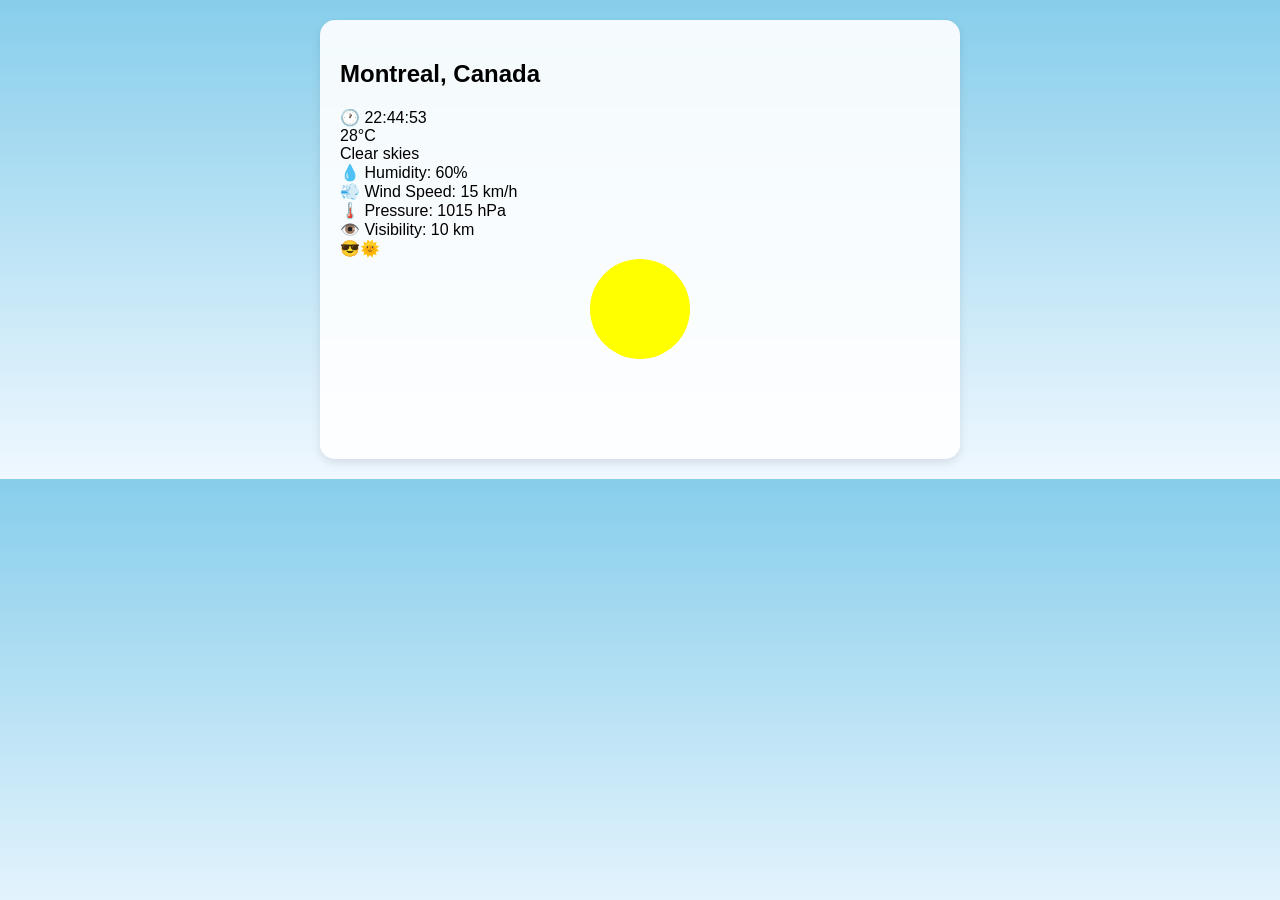
<file: index.html>
<!DOCTYPE html>
<html lang="en">
<head>
  <meta charset="UTF-8">
  <meta name="viewport" content="width=device-width, initial-scale=1.0">
  <title>Thunderfrost Weather</title>
  <link rel="stylesheet" href="css/style.css">
</head>
<body>
  <div id="weatherContent"></div>
  <script src="js/app.js"></script>
</body>
</html>
</file>
<file: css/style.css>
body {
  font-family: Arial, sans-serif;
  background: linear-gradient(to bottom, #87CEEB, #f0f8ff);
  margin: 0;
  padding: 0;
}
.weather-card {
  background: rgba(255,255,255,0.9);
  border-radius: 15px;
  padding: 20px;
  margin: 20px auto;
  max-width: 600px;
  box-shadow: 0 4px 10px rgba(0,0,0,0.1);
}
.animation-container {
  position: relative;
  height: 200px;
  overflow: hidden;
}
/* Basic animations placeholder */
.anime-sun { width: 100px; height: 100px; background: yellow; border-radius: 50%; position: absolute; top: 20px; left: 50%; transform: translateX(-50%); }
.rain { position: absolute; background: blue; width: 2px; height: 10px; animation: fall linear infinite; }
@keyframes fall { from { top: -10px; } to { top: 200px; } }
</file>
